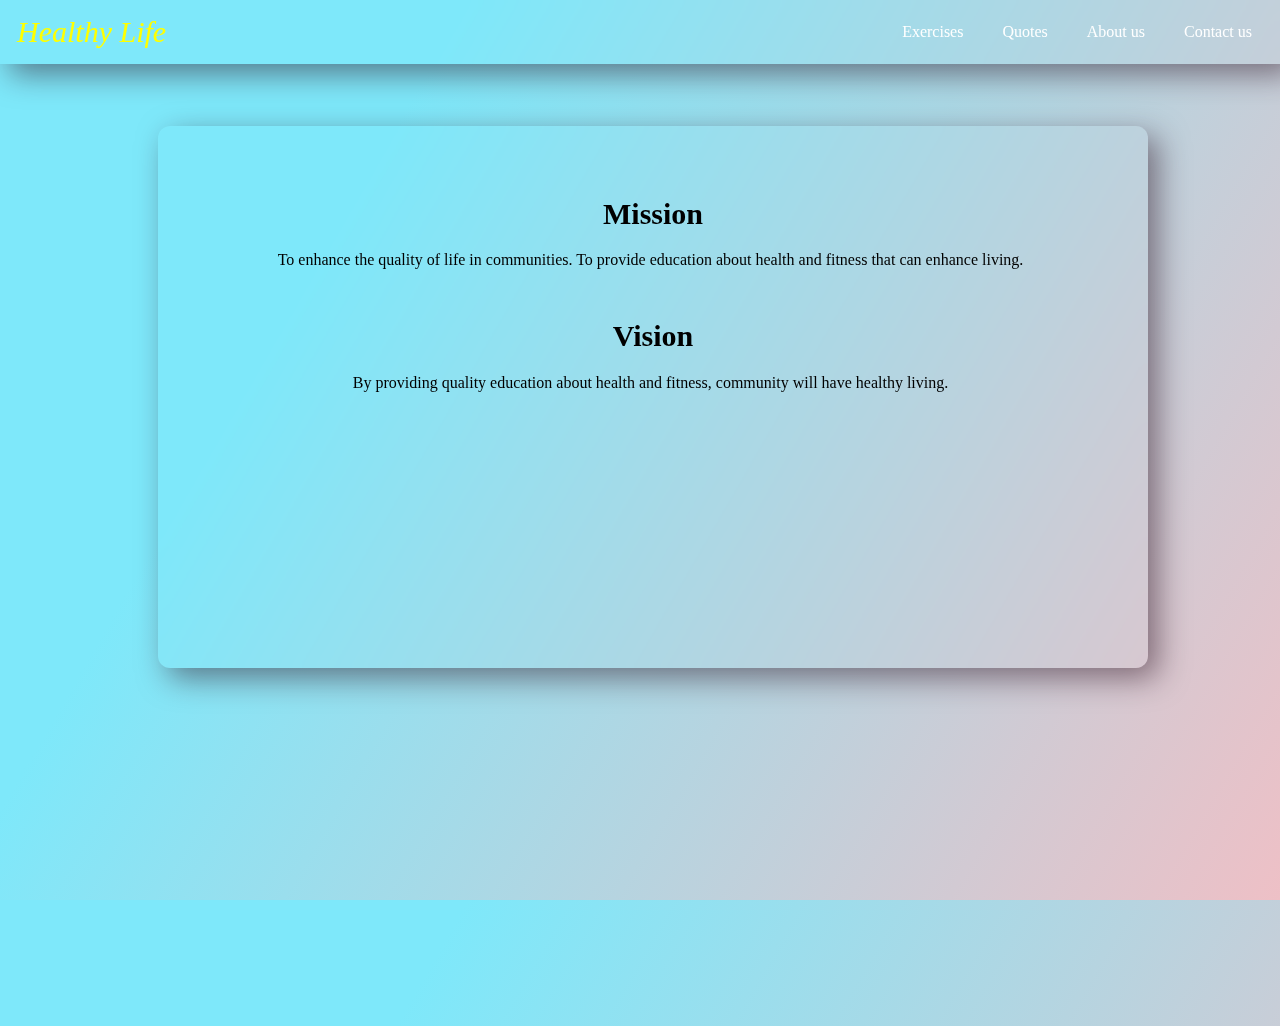
<file: About.html>
<!DOCTYPE html>
<html lang="en">
<head>
    <meta charset="UTF-8">
    <meta name="viewport" content="width=device-width, initial-scale=1.0">
    <title>PROJECT PROPOSAL</title>
    <link href="style.css" rel="stylesheet">
</head>
<body class="but">
    <header>
        <a href="index.html" class="logo">Healthy Life</a>
        <nav>
          <ul class="menu">
               <li><a href="exercise.html">Exercises</a></li>
                <li><a href="quotes.html">Quotes</a></li>
                <li><a href="About.html">About us</a></li>
				<li><a href="contact.html">Contact us</a></li>
            </ul>
        </nav>
    </header>

    <div class="mv-container">
        <div class="square">
            <h1>Mission</h1>
            <p>To enhance the quality of life in communities. To provide education about health and fitness that can enhance living. </p>
			<h1>Vision</h1>
            <p>By providing quality education about health and fitness, community will have healthy living.</p>
         
        </div>

    </div>


        
</body>
</html>
</file>
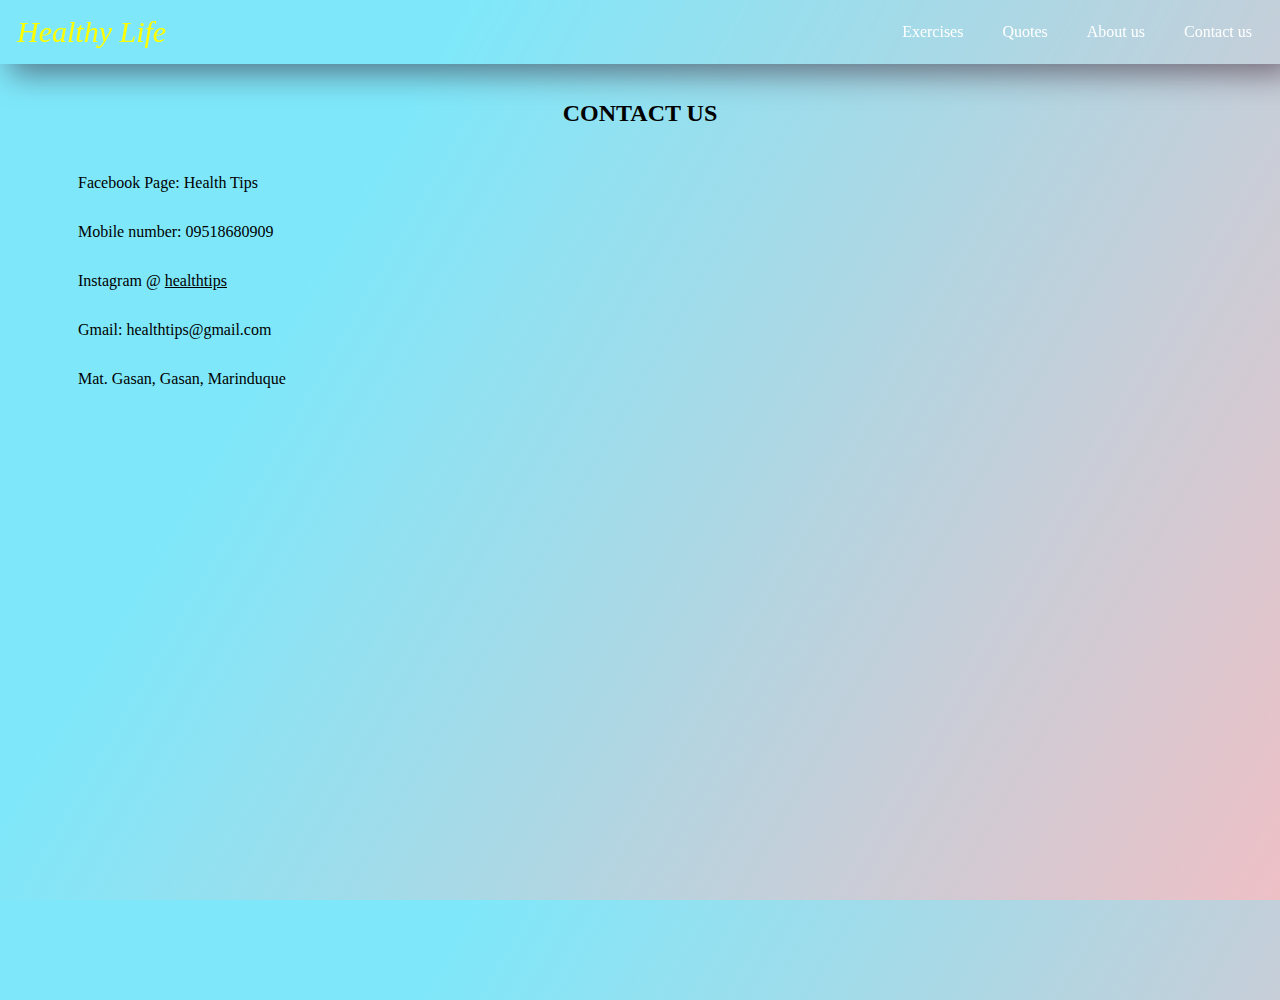
<file: contact.html>
<!DOCTYPE html>
<html lang="en">
<head>
    <meta charset="UTF-8">
    <meta name="viewport" content="width=device-width, initial-scale=1.0">
    <title>PROJECT PROPOSAL</title>
    <link href="style.css" rel="stylesheet">
</head>
<body class="but">
    <header>
        <a href="index.html" class="logo">Healthy Life</a>
        <nav>
          <ul class="menu">
               <li><a href="exercise.html">Exercises</a></li>
                <li><a href="quotes.html">Quotes</a></li>
                <li><a href="About.html">About us</a></li>
				<li><a href="contact.html">Contact us</a></li>
            </ul>
        </nav>
    </header>
   

        <div class="contact">
        <h1>CONTACT US</h1>
    
        </div>

        <div class="cons">
		<p>Facebook Page: Health Tips</p>
        <p>Mobile number: 09518680909</p>
		<p>Instagram @ <u>healthtips</u></p>
        <p>Gmail: healthtips@gmail.com</p>
        <p>Mat. Gasan, Gasan, Marinduque</p>
        
        </div>
        </div>
        </div>
        </div>
</file>
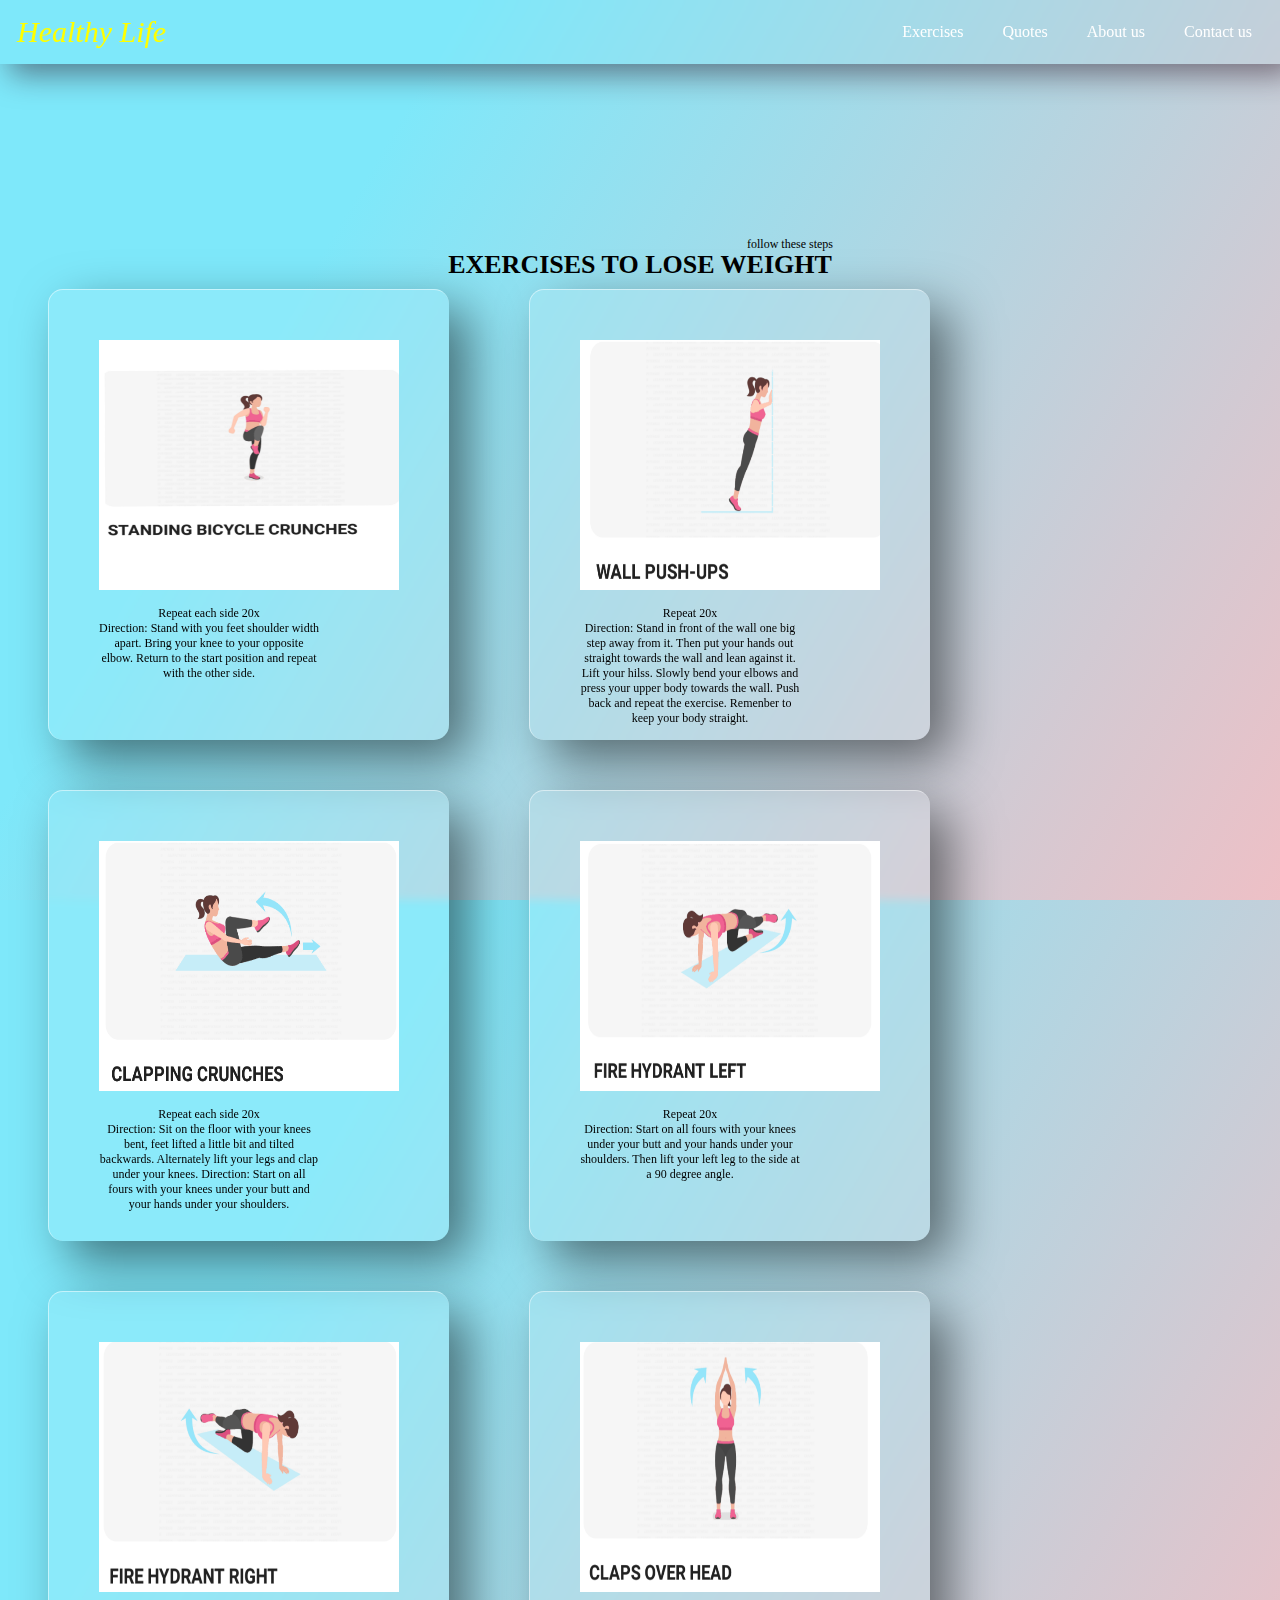
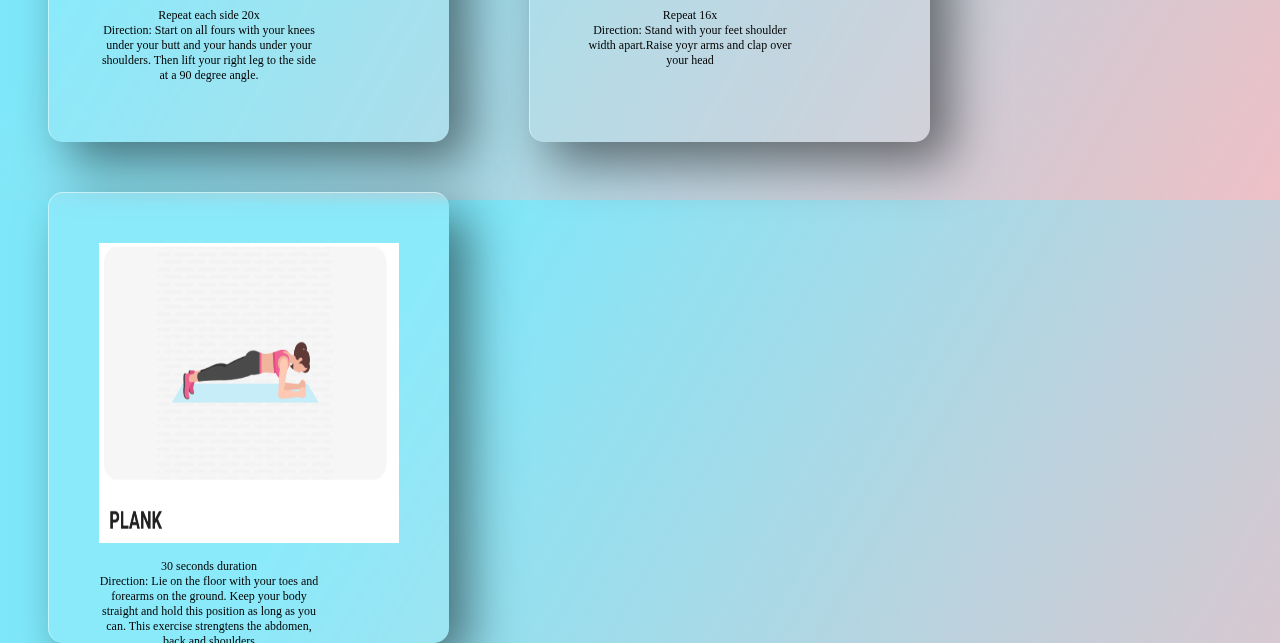
<file: exercise.html>
<!DOCTYPE html>
<html lang="en">
<head>
    <meta charset="UTF-8">
    <meta name="viewport" content="width=device-width, initial-scale=1.0">
    <title>PROJECT PROPOSAL</title>
    <link href="style.css" rel="stylesheet">
</head>
<body class="but">
    <header>
        <a href="index.html" class="logo">Healthy Life</a>
        <nav>
          <ul class="menu">
               <li><a href="exercise.html">Exercises</a></li>
                <li><a href="quotes.html">Quotes</a></li>
                <li><a href="About.html">About us</a></li>
				<li><a href="contact.html">Contact us</a></li>
            </ul>
        </nav>
    </header>


<div class="Header">
<h1>EXERCISES TO LOSE WEIGHT</h1>
<p>follow these steps</p>
</div>

<div class="img">
  <img src="1.jpg" style="width:300px; height: 250px;">
  <div class="steps-container">
  <p>Repeat each side 20x<br> Direction: Stand with you feet shoulder width apart. Bring your knee to your opposite elbow. Return to the start position and repeat with the other side. </p></div>
</div>
<div class="img">
  <img src="2.png" style="width:300px; height: 250px;">
  <div class="steps-container">
  <p>Repeat 20x<br> Direction: Stand in front of the wall one big step away from it. Then put your hands out straight towards the wall and lean against it. Lift your hilss. Slowly bend your elbows and press your upper body towards the wall. Push back and repeat the exercise. Remenber to keep your body straight.</p></div>
</div>
<div class="img">
  <img src="3.png" style="width:300px; height: 250px;">
  <div class="steps-container">
  <p>Repeat each side 20x<br> Direction: Sit on the floor with your knees bent, feet lifted a little bit and tilted backwards. Alternately lift your legs and clap under your knees. Direction: Start on all fours with your knees under your butt and your hands under your shoulders. </p></div>
</div>
<div class="img">
  <img src="4.png" style="width:300px; height: 250px;">
  <div class="steps-container">
  <p>Repeat 20x<br> Direction: Start on all fours with your knees under your butt and your hands under your shoulders. Then lift your left leg to the side at a 90 degree angle.</p></div>
</div>
<div class="img">
  <img src="5.png" style="width:300px; height: 250px;">
  <div class="steps-container">
  <p>Repeat each side 20x<br> Direction: Start on all fours with your knees under your butt and your hands under your shoulders. Then lift your right leg to the side at a 90 degree angle.</p></div>
</div>
<div class="img">
  <img src="6.png" style="width:300px; height: 250px;">
  <div class="steps-container">
  <p>Repeat 16x<br> Direction: Stand with your feet shoulder width apart.Raise yoyr arms and clap over your head</p></div>
</div>
<div class="img">
  <img src="7.png" style="width:300px; height: 300px;">
  <div class="steps-container">
  <p>30 seconds duration<br> Direction: Lie on the floor with your toes and forearms on the ground. Keep your body straight and hold this position as long as you can. This exercise strengtens the abdomen, back and shoulders</p></div>
</div>

</body>
</html>
</file>
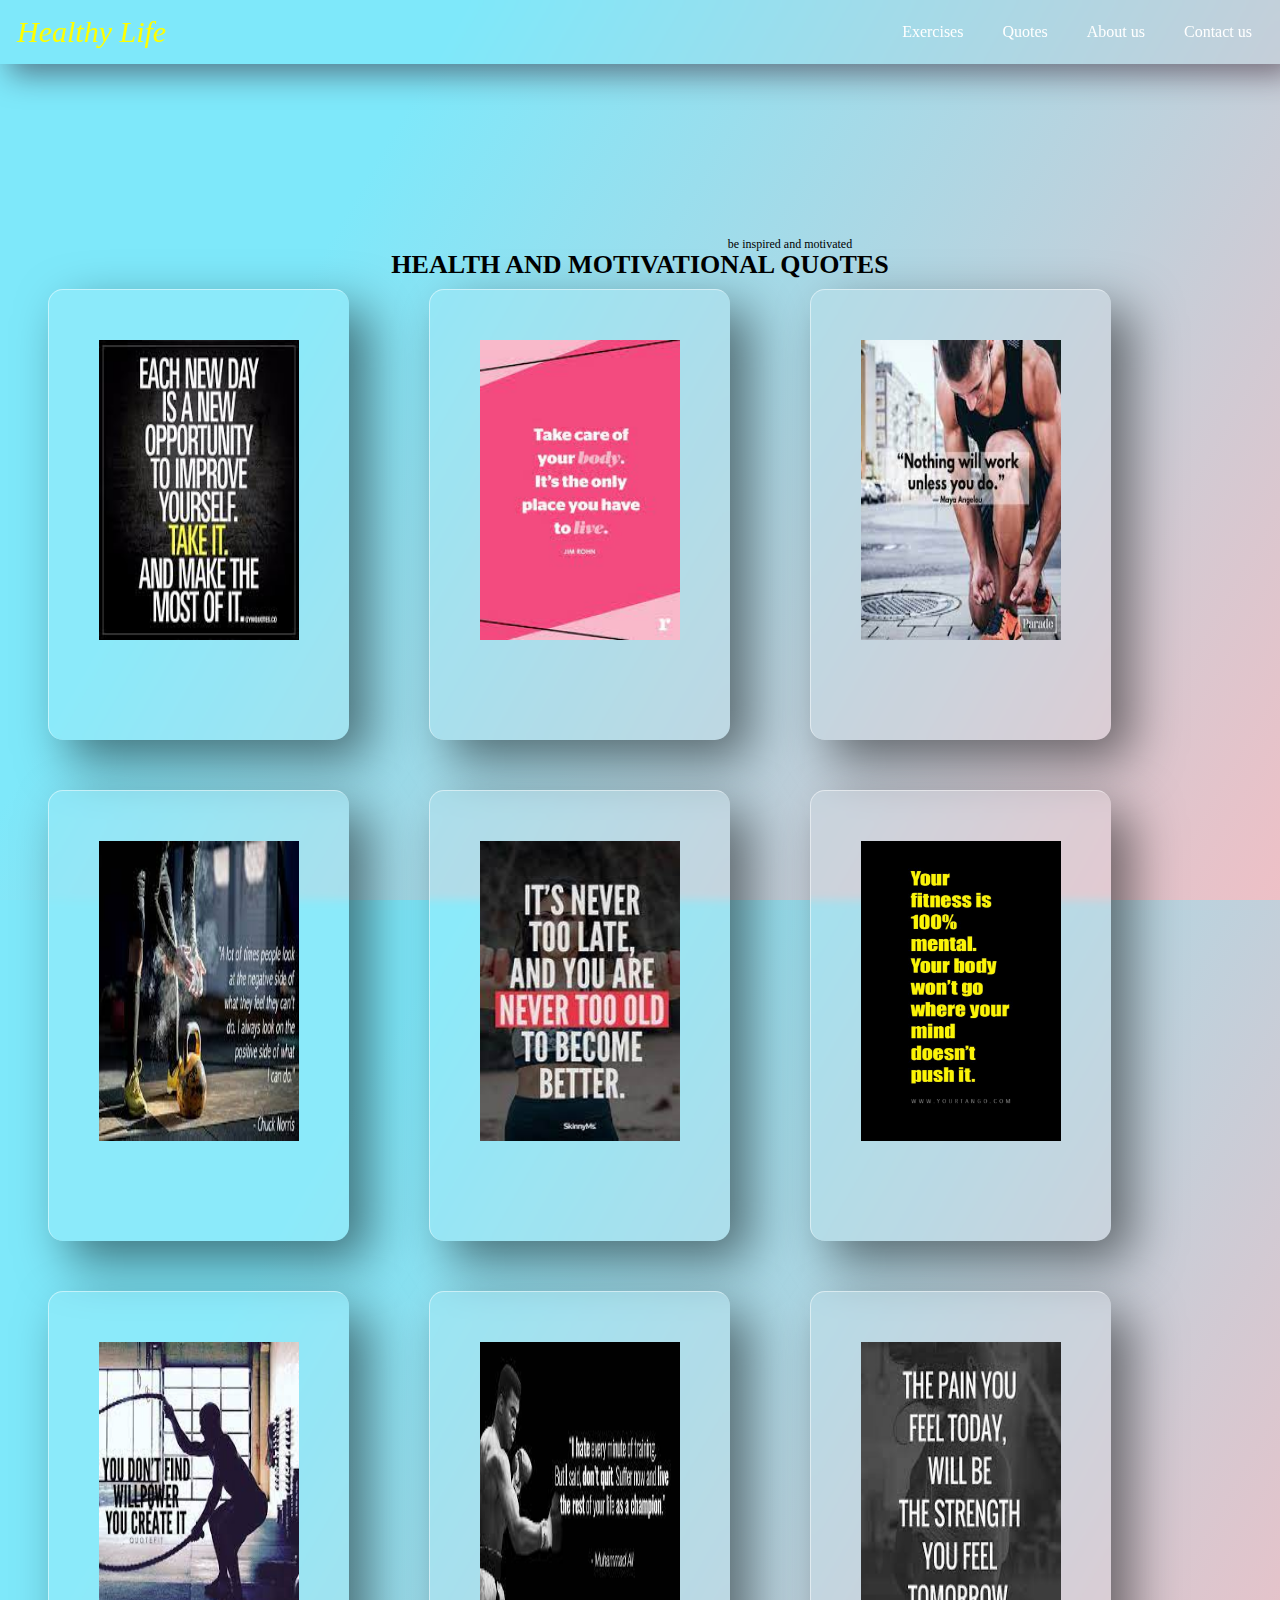
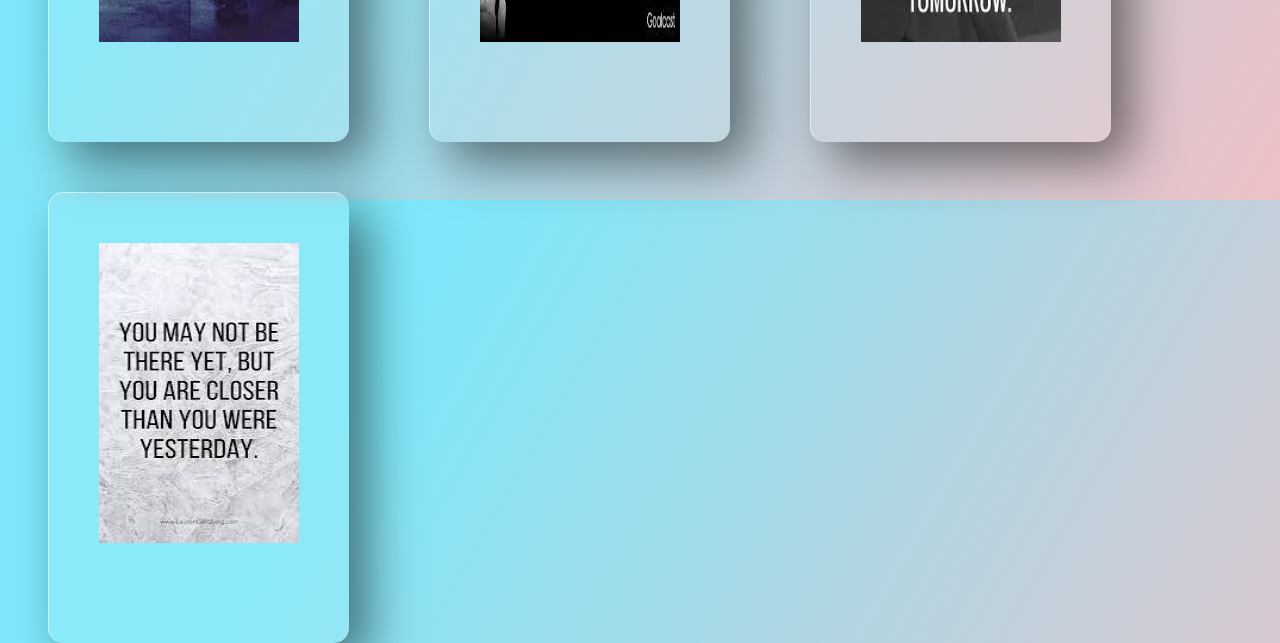
<file: quotes.html>
<!DOCTYPE html>
<html lang="en">
<head>
    <meta charset="UTF-8">
    <meta name="viewport" content="width=device-width, initial-scale=1.0">
    <title>PROJECT PROPOSAL</title>
    <link href="style.css" rel="stylesheet">
</head>
<body class="but">
    <header>
        <a href="index.html" class="logo">Healthy Life</a>
        <nav>
          <ul class="menu">
                <li><a href="exercise.html">Exercises</a></li>
                <li><a href="quotes.html">Quotes</a></li>
                <li><a href="About.html">About us</a></li>
				<li><a href="contact.html">Contact us</a></li>
            </ul>
        </nav>
    </header>
<div class="Header">
<h1>HEALTH AND MOTIVATIONAL  QUOTES</h1>
<p>be inspired and motivated</p>
</div>
    <div class="img">
  <img src="quote1.jpg" style="width:200px; height: 300px;">
  <div class="quote-container">
</div>
</div>
    <div class="img">
  <img src="quote2.jpg" style="width:200px; height: 300px;">
  <div class="quote-container">
</div>
</div>
    <div class="img">
  <img src="quote3.jpg" style="width:200px; height: 300px;">
  <div class="quote-container">
</div>
</div>
    <div class="img">
  <img src="quote4.jpg" style="width:200px; height: 300px;">
  <div class="quote-container">
</div>
</div>
    <div class="img">
  <img src="quote5.jpg" style="width:200px; height: 300px;">
  <div class="quote-container">
</div>
</div>
    <div class="img">
  <img src="quote6.jpg" style="width:200px; height: 300px;">
  <div class="quote-container">
</div>
</div>
    <div class="img">
  <img src="quote7.jpg" style="width:200px; height: 300px;">
  <div class="quote-container">
</div>
</div>
    <div class="img">
  <img src="quote8.jpg" style="width:200px; height: 300px;">
  <div class="quote-container">
</div>
</div>
    <div class="img">
  <img src="quote9.jpg" style="width:200px; height: 300px;">
  <div class="quote-container">
</div>
</div>
    <div class="img">
  <img src="quote10.jpg" style="width:200px; height: 300px;">
  <div class="quote-container">
</div>
</body>
</html>
</file>
<file: style.css>
html{
    box-sizing: border-box;
    margin: 0;
    padding: 0;
    height: 100%;
  }
  
  header{
    position: fixed;
    width: 100%;
    height: 60px;
    display: flex;
    justify-content: space-between;
    align-items: center;
    padding:2px;
    left: 0;
    top: 0;
    z-index: 2; backdrop-filter: blur(5px);
    background: radial-gradient(at 50% 0%,rgba(255,255,255,0.0.5));
    box-shadow: 10px 10px 30px rgba(46, 16, 32, 0.5);
    }

    .headernav li, a{
      font-weight: 500;
      font-size:  16px;
      color: white;
      text-decoration: none;
      font-family: "Lexend Mega";
      }
      
     .logo{
      margin-right: auto;
      cursor: pointer;
      font-family: "harlow solid italic";
      font-size: 30px;
      color: yellow;
      font-style: oblique;
      margin-left: 15px;
      }
      
      .menu{
      list-style: none;
      }
      
      .menu li{
      display: inline-block;
      padding: 0px 30px;
      border-left: black;
      padding-left: 5px;
      }
      
      .menu li a:hover {
      color: black;
      }
      
      .menu li a{
      transition:  all 0.3s ease 0s;
      }
  

  .main{
    background-image: url("bgg.png");
    background-repeat: repeat;
    background-size: cover;
    display: flex;
    background-position: center;
    height: 100px
  }
    .main li, a{
		font-family: 'Bahnschrift SemiBold';
		
	}
		
		
    .main img{
      width: 300px;
      height: 300px;
      margin: 20px 30px;
      border-radius: 12px;
      position: absolute;
    }
    .home{
      margin-top: 100px;
      margin-left: 10%;
      position: absolute;
    }
  
    .box{
    position: relative;
    width: 95%;
    border: 1px solid rgba(255,255,255,0.01);
    border-radius: 12px;
    backdrop-filter: blur(5px);
    background: radial-gradient(at 50% 0%,rgba(255,255,255,0.0.5));
    box-shadow: 10px 10px 30px rgba(46, 16, 32, 0.5);
    align-self: center;
    }
  
    .name{
      padding: 30px;
	  font-family: 'impact';
      margin-left: 35%;
      margin-right: 10%;
      line-height: 200%;
      margin-bottom: 1%;
    }
  
    .main h1{
      text-align: center;
      font-family: 'broadway';
      font-size: 35px;
      color: yellow;
      }

    .main p{
      text-align: justify;
      font-family: 'impact';
      font-size: 20px;  
      color: grey;
      text-indent: 30px;
      }
  
  
  
      .but{
        background: linear-gradient(300deg,#eec0c6 0%,#7ee8fa 74%);
        background-repeat: repeat;
        background-size: cover;
        background-position: center;
        height: 100%
        }
         
      
      .but p1{
      font-size: 16px;
      }
      
      .but p2{
        font-weight: bold;
        font-size: 16px;
      }
      
      .but p3{
        margin-bottom: 5%;
        font-size: 16px;
      }
      


div.img {
    height: 350px;
    padding: 50px;
    z-index: -2;
    float: left;
    margin: 25px 40px 75px;
    box-shadow: 20px 20px 50px rgba(0, 0, 0, 0.5);
    border-radius: 15px;
    background-color: rgba(255, 255, 255, 0.1);
    overflow: hidden;
    justify-content: center;
    backdrop-filter: blur(10px);
    align-items: center;
    text-align: center;
    box-shadow: 20px 20px 50px rgba(0, 0, 0, 0.5);
    border-top: 1px solid rgba(255, 255, 255, 0.5);
    border-left: 1px solid rgba(255, 255, 255, 0.5);
    backdrop-filter: blur(5px);
    margin-bottom: 25px;
    font-family: 'Lexend Mega';
    font-size: 12px;
}



.Header h1{
  font-family: 'broadway';
  font-size: 26px;
  margin-top: 100px;
  padding-top: 150px; 
  text-align: center;
}

.Header p{
  font-family: 'verdana';
  font-size: 12px;
  margin-top: -60px;
  text-align: center;
  margin-left: 300px;
}

.steps-container{

    width: 220px;
    position: absolute;
    
}
.quote-container{

    width: 150px;
    position: absolute;
    
}
       

.contact h1{
  margin-top: 100px;
  font-family: 'broadway';
  font-size: 24px;
  text-align: center;
}

.contact p{
  font-family: 'Lexend Mega';
  font-size: 16px;
  padding-bottom: 5px;
  text-align: center;
}

.contact{
  padding-bottom: 15px;
}

.cons{
text-align: left;
font-family: 'Bahnschrift SemiBold';
font-size: 16px;
margin-left: 70px;
}

.cons p{
  padding-bottom: 15px;
}


.Aboutus{
  background: linear-gradient(#80604C, #B8AEA4, #C0A290, #7B7167, #B98E77, #90604C);
  background-repeat: repeat;
  background-size: cover;
  background-position: center;
  height: 100%
}
.mv-container{
  position: relative;
  width: 75%;
  height: 500px;
  border: 1px solid rgba(255,255,255,0.01);
  border-radius: 12px;
  backdrop-filter: blur(5px);
  background: radial-gradient(at 50% 0%,rgba(255,255,255,0.0.5));
  box-shadow: 10px 10px 30px rgba(46, 16, 32, 0.5);
  margin-left: 150px;
  margin-top: 10%;
  padding: 20px 20px 20px;
}

.square h1{
font-family: 'broadway';
font-size: 30px;
text-align: center;
margin-top: 50px;
}

.square p{
  font-family: 'verdana';
  text-align: center;
  margin-left: 25px;
  margin-right: 30px;
  }
</file>
